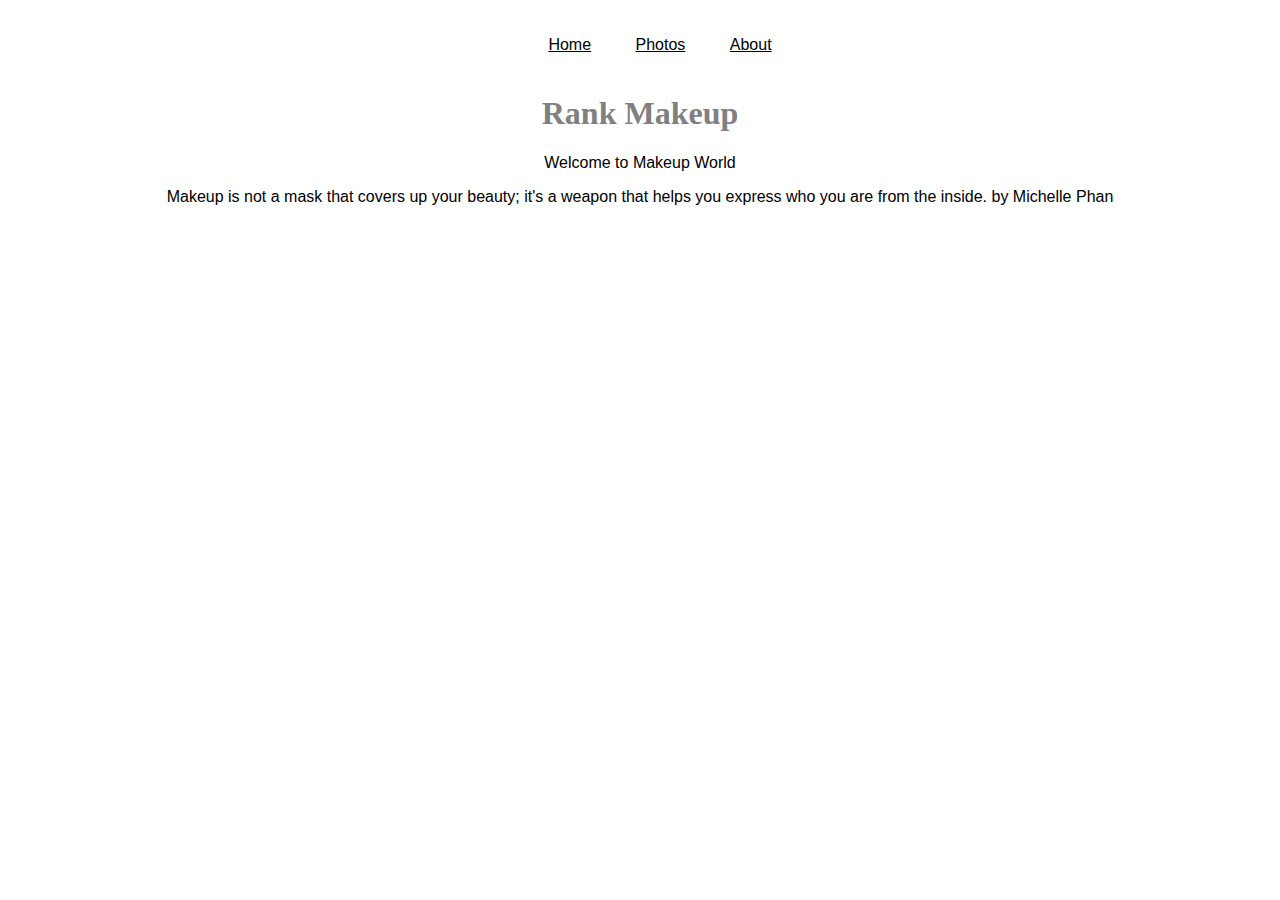
<file: index.html>
<!DOCTYPE html>
<html>
<head>
	<title> Home | Rank Makeup </title>
    <link rel="stylesheet" type="text/css" href="Main.css">


</head>
<body>

  <nav>
    <ul>
       <li><a href="index.html"> Home </a></li>
        <li><a href="Photos.html"> Photos </a></li>
        <li><a href=" About.html">  About </a></li>
      </ul>   	
    </nav>

  <h1 id="main"> Rank Makeup</h1>      

  <p> Welcome to Makeup World</p>
  <p> Makeup is not a mask that covers up your beauty; it's a weapon that helps you express who you are from the inside. by Michelle Phan</p>
 <iframe width="560" height="315" src="https://www.youtube.com/embed/SAWqcj9yyVQ" frameborder="0" allow="accelerometer; autoplay; encrypted-media; gyroscope; picture-in-picture" allowfullscreen></iframe>


</body>
</html>
</file>
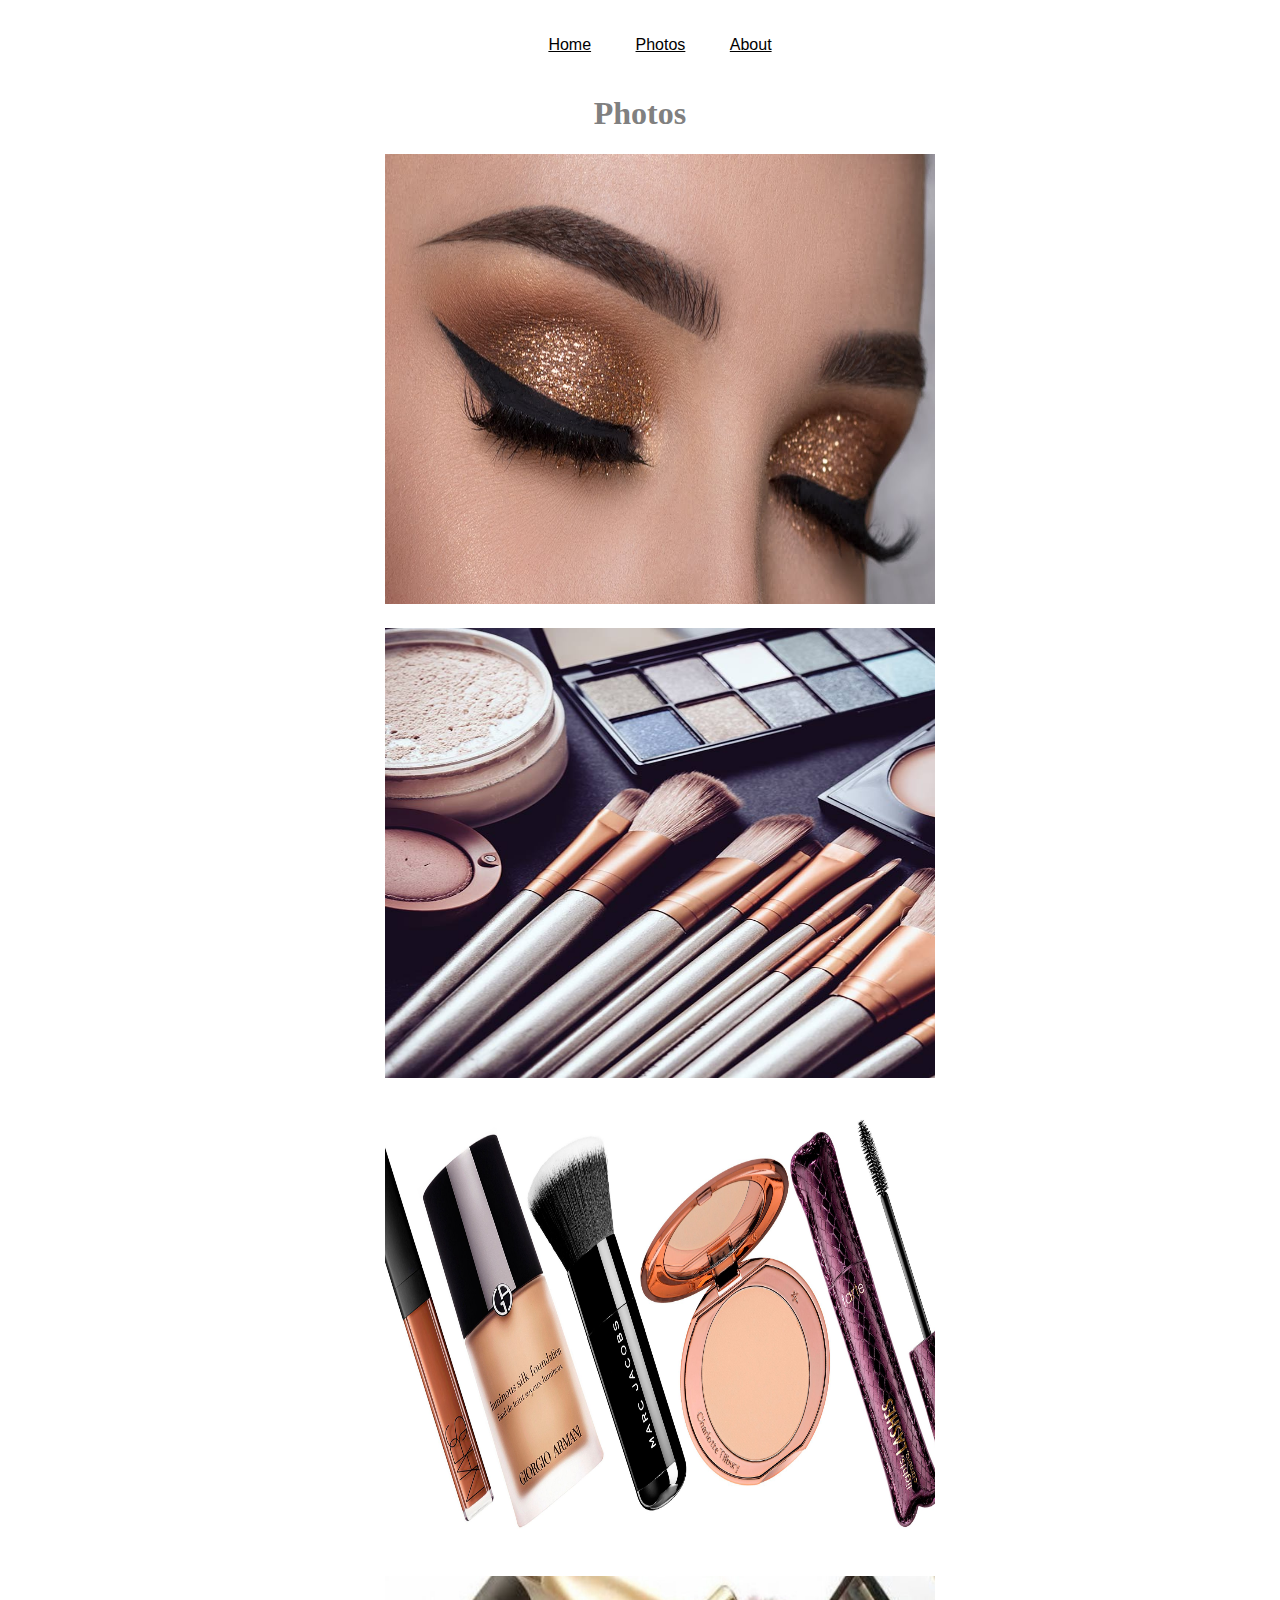
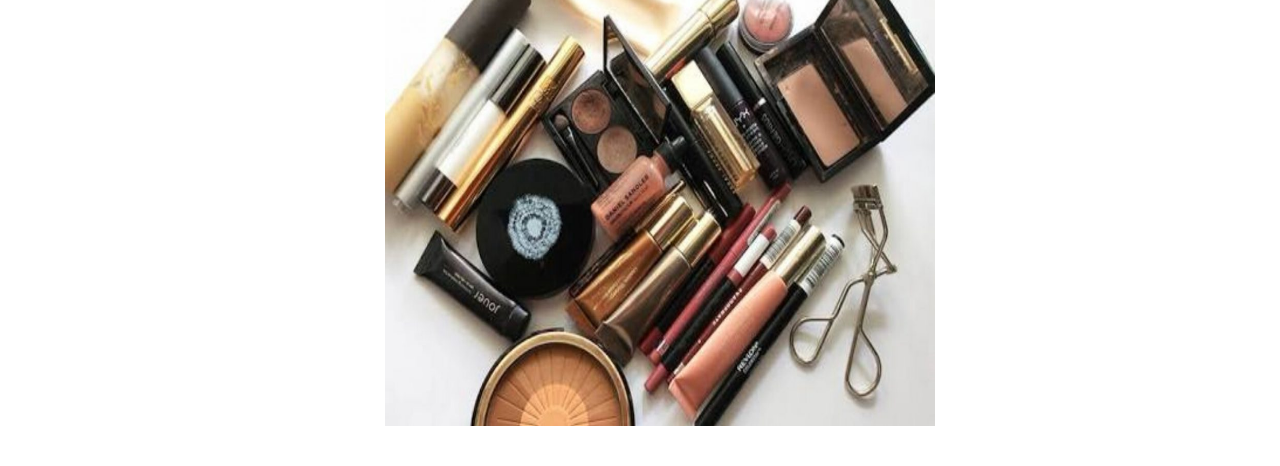
<file: Photos.html>
<!DOCTYPE html>
<html>
<head>
    <title> Home | Rank Makeup </title>
    <link rel="stylesheet" type="text/css" href="Main.css">


</head>
<body>

  <nav>
    <ul>
       <li><a href="index.html"> Home </a></li>
        <li><a href="Photos.html"> Photos </a></li>
        <li><a href=" About.html">  About </a></li>
      </ul>     
    </nav>

  <h1 id="main"> Photos</h1> 
   
       <ul>
        <li><img src="img6.jpg" hieght="250px" widht="250px"></li>
        <li><img src="img7.jpg" hieght="400px" widht="400px"></li>
        <li><img src="img8.jpg" hieght="400px" widht="400px"></li>
        <li><img src="img9.jpg" hieght="400px" widht="400px"></li>
      </ul> 

</body>
</html>
</file>
<file: Main.css>
body{
	font-family: Arial,Helvitica,sans-serif;
	background-color: lightwhite;
	text-align: center;
}

a{
	color: black;
}
a:hover{
	color:black;
}
/* Navigation Styles*/

nav li{
	display: inline;
}

nav a {
	display: inline-block;
	padding: 20px
}

nav a:hover{
	background-color: grey;
}

#main {
	color: grey;
	font-family: Ariel;
}

img {
	height:450px;
	width:550px;
}

li {
	list-style-type:none;
	padding-bottom:20px;
}
</file>
